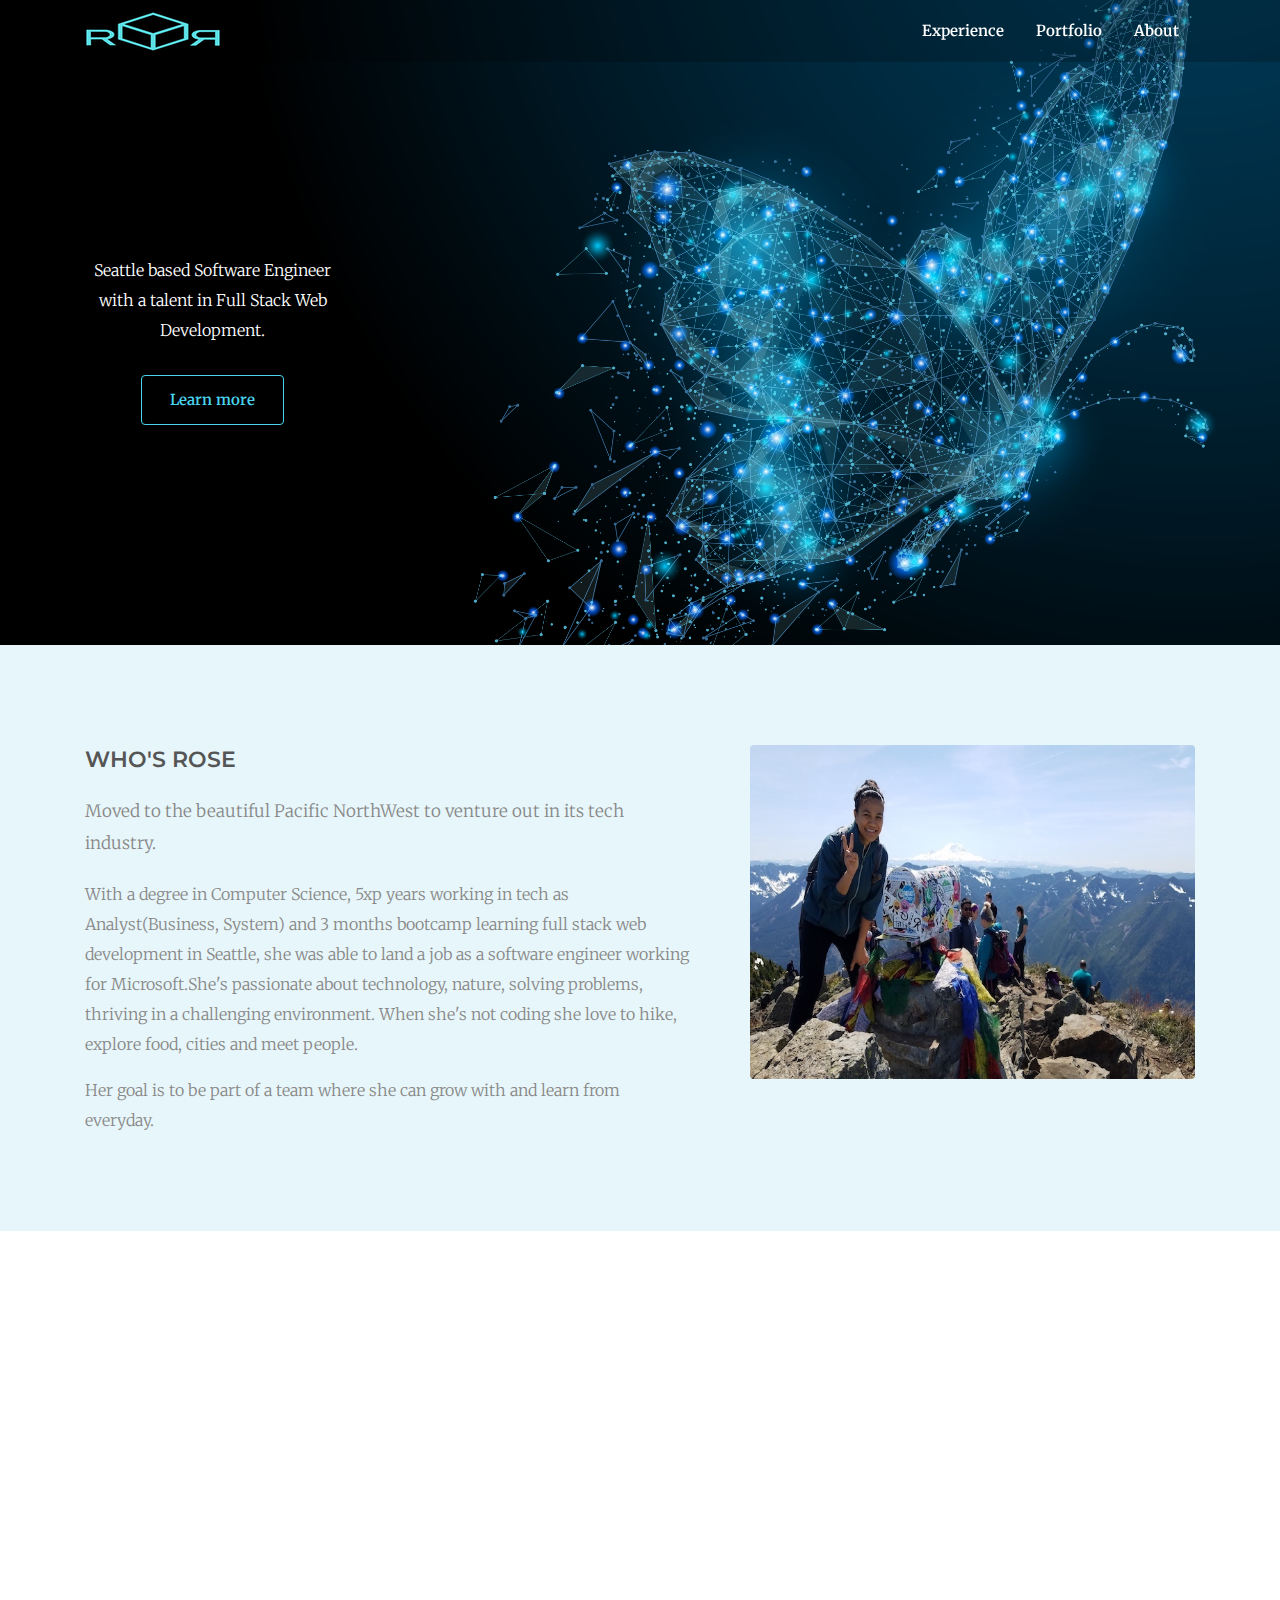
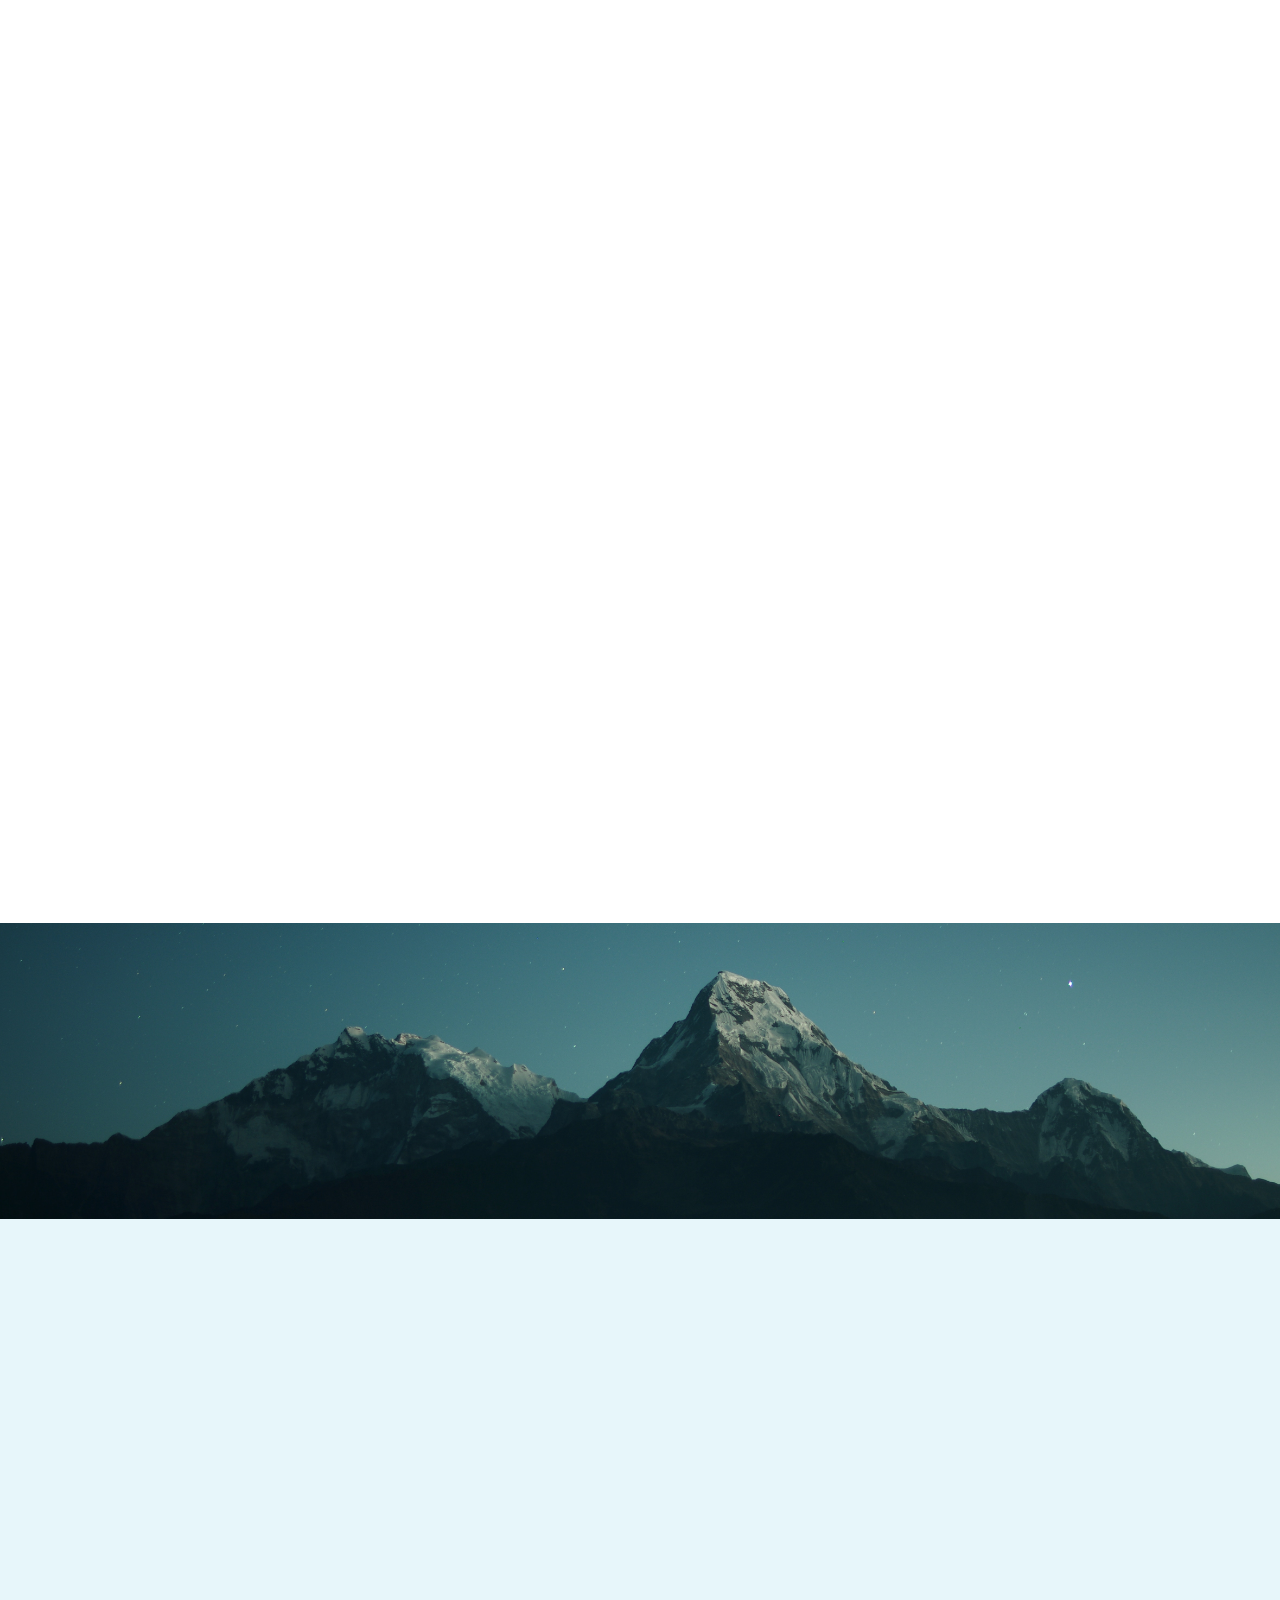
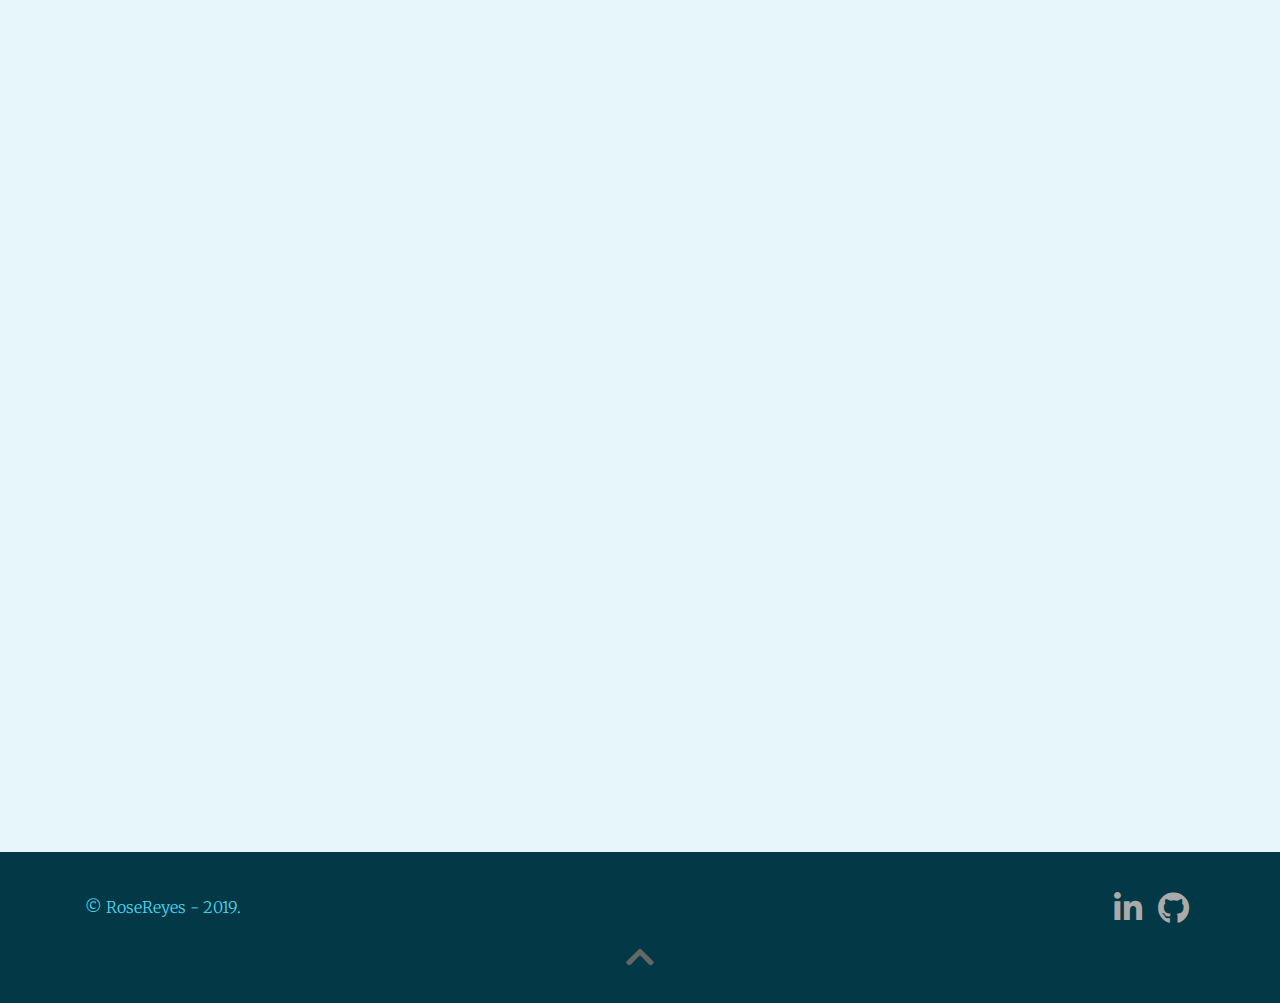
<file: index.html>
<!doctype html>
<html lang="en">

    <head>
		<!-- Required meta tags -->
		<meta charset="utf-8">
		<meta name="viewport" content="width=device-width, initial-scale=1, shrink-to-fit=no">
		
		<title>ROSEREYES-PORTFOLIO</title>

		<!-- CSS -->
		<link rel="stylesheet" href="https://fonts.googleapis.com/css?family=Montserrat:300|Merriweather:300,300i,400,400i,700">
		<link rel="stylesheet" href="https://maxcdn.bootstrapcdn.com/bootstrap/4.0.0/css/bootstrap.min.css" integrity="sha384-Gn5384xqQ1aoWXA+058RXPxPg6fy4IWvTNh0E263XmFcJlSAwiGgFAW/dAiS6JXm" crossorigin="anonymous">
		<link rel="stylesheet" href="https://use.fontawesome.com/releases/v5.0.6/css/all.css">
		<link rel="stylesheet" href="assets/css/animate.css">
		<link rel="stylesheet" href="assets/css/style.css">
		<link rel="stylesheet" href="assets/css/media-queries.css">
		</head>
    <body>

	<!-- Top menu -->
	<nav class="navbar navbar-dark fixed-top navbar-expand-md navbar-no-bg">
		<div class="container">
			<a class="navbar-brand" href="index.html">Logo</a> 
			<button class="navbar-toggler" type="button" data-toggle="collapse" data-target="#navbarNav" aria-controls="navbarNav" aria-expanded="false" aria-label="Toggle navigation">
				<span class="navbar-toggler-icon"></span>
			</button>
			<div class="collapse navbar-collapse" id="navbarNav">
				<ul class="navbar-nav ml-auto">
					<li class="nav-item">
						<a class="nav-link scroll-link" href="#work">Experience</a>
					</li>
					<li class="nav-item">
						<a class="nav-link scroll-link" href="#portfolio">Portfolio</a>
					</li>
					<li class="nav-item">
						<a class="nav-link scroll-link" href="#about-us">About</a>
					</li>
				</ul>
			</div>
		</div>
	</nav>

	<!-- Top content -->
	<div class="top-content">
		<div class="container">
			<div class="row">
				<div class="col-md-3 text">
					<div class="top-big-link wow fadeInUp">
						<p><h1 class="wow fadeInLeftBig"></h1>Seattle based Software Engineer with a talent in Full Stack Web Development.</p>
					</div>
					<div class="description wow fadeInLeftBig">
						<a class="btn btn-primary btn-link-2 scroll-link" href="#portfolio">Learn more</a>
					</div> 
				</div>
			</div>
		</div>            
	</div>
		
	<!-- About me -->
	<div class="about-us-container section-container section-container-blue-bg">
		<div class="container">
			<div class="row">
				<div class="col-12 col-lg-7 about-us-box wow fadeInLeft">
					<div class="about-us-box-text">
						<h3>WHO'S ROSE</h3>
						<p class="medium-paragraph">
							Moved to the beautiful Pacific NorthWest to venture out in its tech industry.</p>
						<p>With a degree in Computer Science, 5xp years working in tech as Analyst(Business, System) and 3 months bootcamp learning full stack web development in Seattle, she was able to land a job as a software engineer
							working for Microsoft.She's passionate about technology, nature, solving problems, thriving in a challenging environment. 
							When she's not coding she love to hike, explore food, cities and meet people.</p>
						<p>Her goal is to be part of a team where she can grow with and learn from everyday.</p>
					</div>
				</div>
				<div class="col-12 col-lg-5 about-us-box wow fadeInUp">
					<div class="about-us-box-img">
						<img src="assets/img/about/1.jpg" alt="about" data-at2x="assets/img/about/1.jpg">
					</div>
				</div>
			</div>
		</div>
	</div>

	<!-- Experience -->
	<div class="work-container section-container">
		<div class="container">
			<div class="row">
				<div class="col work section-description wow fadeIn">
					<h2>EXPERIENCE</h2>
					<div class="divider-1 wow fadeInUp"><span></span></div>
				</div>
			</div>
			<div class="row">
				<div class="col-md-4 work-box wow fadeInUp">
					<div class="row">
						<div class="col-md-4">
							<div class="work-box-icon">
								<i class="fas fa-building"></i>
							</div>
						</div>
						<div class="col-md-8">
							<h3>HCL America</h3>
							<p> Develop and Support health monitoring systems responsible for generating alerts of windows device and 
								mobile builds used for reporting/triaging across different teams in Microsoft.
								Technology: C#, RESTFUL APIs, Angular Plugins, PowerShell
							</p>
						</div>
					</div>
				</div>
				<div class="col-md-4 work-box wow fadeInDown">
					<div class="row">
						<div class="col-md-4">
							<div class="work-box-icon">
								<i class="fas fa-file-code"></i>
							</div>
						</div>
						<div class="col-md-8">
							<h3>Coding Dojo</h3>
							<p> Developed web applications of similar concepts and wireframe such as E-commerce, 
								Facebook, Expedia, Meetup, etc. Used 3 Full Stack technologies and Frameworks in Python, 
								C# and Angular. 
							</p>
						</div>
					</div>
				</div>
				<div class="col-md-4 work-box wow fadeInDown">
					<div class="row">
						<div class="col-md-4">
							<div class="work-box-icon">
								<i class="fas fa-wifi"></i>
							</div>
						</div>
						<div class="col-md-8">
							<h3>Business and System Analyst</h3>
							<p>Worked in telecommunication companies to write business and technical specifications, provide root cause
								analysis, data analysis and manage every phase of the software development life cycle.
							</p>
						</div>
					</div>
				</div>
			</div>
		</div>
	</div>
   
	<!-- Tools -->
	<div class="tools-container section-container">
		<div class="container">
			
			<div class="row">
				<div class="col tools section-description wow fadeIn">
					<h2>TOOLS THAT I USE</h2>
					<div class="divider-1 wow fadeInUp"><span></span></div>
				</div>
			</div>
			
			<div class="row">
				<div class="col-md-6 tools-box wow fadeInLeft">
					<div class="row">
						<div class="col-md-3">
							<div class="tools-box-icon">
								<i class="fas fa-magic"></i>
							</div>
						</div>
						<div class="col-md-9">
							<h3>Design/UI</h3>
							<p>
								Bootstrap4, CSS3, HTML5, Kendo UI, Angular Material
							</p>
						</div>
					</div>
				</div>
				<div class="col-md-6 tools-box wow fadeInLeft">
					<div class="row">
						<div class="col-md-3">
							<div class="tools-box-icon">
								<i class="fas fa-sitemap"></i>
							</div>
						</div>
						<div class="col-md-9">
							<h3>Framework</h3>
							<p>
								Angular8, Express.js, ASP.Net Core, Django, Flask
							</p>
						</div>
					</div>
				</div>
			</div>
			<div class="row">
				<div class="col-md-6 tools-box wow fadeInLeft">
					<div class="row">
						<div class="col-md-3">
							<div class="tools-box-icon">
								<i class="fas fa-code"></i>
							</div>
						</div>
						<div class="col-md-9">
							<h3>Programming Language</h3>
							<p>
								C#, JavaScript, TypeScript, PowerShell, Python
							</p>
						</div>
					</div>
				</div>
				<div class="col-md-6 tools-box wow fadeInLeft">
					<div class="row">
						<div class="col-md-3">
							<div class="tools-box-icon">
								<i class="fas fa-database"></i>
							</div>
						</div>
						<div class="col-md-9">
							<h3>Database</h3>
							<p>
								MySQL, PostgreSQL, SQLite, MongoDB, Mongoose
							</p>
						</div>
					</div>
				</div>
			</div>
			<div class="row">
				<div class="col-md-6 tools-box wow fadeInLeft">
					<div class="row">
						<div class="col-md-3">
							<div class="tools-box-icon">
								<i class="fas fa-code-branch"></i>
							</div>
						</div>
						<div class="col-md-9">
							<h3>Collaboration</h3>
							<p>
								Github, Visual Studio Team Services, Trello, JIRA
							</p>
						</div>
					</div>
				</div>
				<div class="col-md-6 tools-box wow fadeInLeft">
					<div class="row">
						<div class="col-md-3">
							<div class="tools-box-icon">
								<i class="fas fa-cogs"></i>
							</div>
						</div>
						<div class="col-md-9">
							<h3>DevOps</h3>
							<p>
								AWS EC2, Azure
							</p>
						</div>
					</div>
				</div>
			</div>
		</div>
	</div>

	<!-- call-to-action -->
	<div class="call-to-action-container section-container section-container-image-bg">
		<div class="container">
			<div class="row">
				<div class="col call-to-action section-description wow fadeInLeftBig">
					<p>
						"Difficult and meaningful will always bring more satisfaction than easy and meaningless." 
						- Maxime Lagacé
					</p>
				</div>
			</div>
			<div class="row">
				<div class="col section-bottom-button wow fadeInUp">
					<a class="btn btn-primary btn-link-3" href="assets/resume/RR.pdf">Download My Resume</a>
				</div>
			</div>
		</div>
	</div>
        
	<!-- Portfolio -->
	<div class="portfolio-container section-container section-container-blue-bg">
		<div class="container">
			<div class="row">
				<div class="col portfolio section-description wow fadeIn">
					<h2>PORTFOLIO</h2>
					<div class="divider-1 wow fadeInUp"><span></span></div>
				</div>
			</div>
			<div class="row">
				<div class="col-md-4 portfolio-box wow fadeInUp">
					<div class="portfolio-box-image">
						<img src="assets/img/portfolio/1.jpeg" alt="" data-at2x="assets/img/portfolio/1.jpeg">
					</div>
					<h3><a href="https://github.com/thydev/acommerce">Wanderlust</a> <i class="fas fa-angle-right"></i></h3>
					<div class="portfolio-box-date"><i class="far fa-calendar"></i> February 2018</div>
					<p>E-commerce website for travelling necessities. Technology: Bootstrap3, Angular, API, CSS3</p>
				</div>
				<div class="col-md-4 portfolio-box wow fadeInDown">
					<div class="portfolio-box-image">
						<img src="assets/img/portfolio/2.jpg" alt="" data-at2x="assets/img/portfolio/2.jpg">
					</div>
					<h3><a href="https://github.com/4hitchhikers/HitchHikers">HitchHikers</a> <i class="fas fa-angle-right"></i></h3>
					<div class="portfolio-box-date"><i class="far fa-calendar"></i> March 2018</div>
					<p>Photo sharing web application. Technology: C#, ASP.Net Core, SignalR, Bootstrap3, CSS3.</p>
				</div>
				<div class="col-md-4 portfolio-box wow fadeInUp">
					<div class="portfolio-box-image">
						<img src="assets/img/portfolio/3.jpg" alt="" data-at2x="assets/img/portfolio/3.jpg">
					</div>
					<h3><a href="https://github.com/RoseReyes/RestaurantAndRatings">Restaurant Reviews</a> <i class="fas fa-angle-right"></i></h3>
					<div class="portfolio-box-date"><i class="far fa-calendar"></i>January 2018</div>
					<p>Rate and Reviews restaurants that you've visited. Technology: Bootstrap3, Angular, API, CSS3</p>
				</div>
			</div>
			<div class="row">
					<div class="col-md-4 portfolio-box wow fadeInDown">
						<div class="portfolio-box-image">
							<img src="assets/img/portfolio/4.jpg" alt="" data-at2x="assets/img/portfolio/4.jpg">
						</div>
						<h3><a href="https://github.com/RoseReyes/BeltMean">Adopt-A-Pet</a> <i class="fas fa-angle-right"></i></h3>
						<div class="portfolio-box-date"><i class="far fa-calendar"></i> March 2018</div>
						<p>Simple application to choose an animal for adoption. Technology: C#, ASP.Net Core, SignalR, Bootstrap3, CSS3.</p>
					</div>
					<div class="col-md-4 portfolio-box wow fadeInUp">
							<div class="portfolio-box-image">
								<img src="assets/img/portfolio/5.jpg" alt="" data-at2x="assets/img/portfolio/5.jpg">
							</div>
							<h3><a href="https://github.com/RoseReyes/GuessingGame">Word Guessing Game</a> <i class="fas fa-angle-right"></i></h3>
							<div class="portfolio-box-date"><i class="far fa-calendar"></i> February 2018</div>
							<p>Mini word guessing game and chat room application, implementing real-time communication
							with web client and servers. Technology: Express.js,Socket.io</p>
						</div>
					<div class="col-md-4 portfolio-box wow fadeInUp">
						<div class="portfolio-box-image">
							<img src="assets/img/portfolio/6.jpg" alt="" data-at2x="assets/img/portfolio/6.jpg">
						</div>
						<h3><a href="https://github.com/RoseReyes/django-travel-website">Event Planner</a> <i class="fas fa-angle-right"></i></h3>
						<div class="portfolio-box-date"><i class="far fa-calendar"></i>April 2018</div>
						<p>Create, Join, Share events and see participants of a specific meetup.</p>
					</div>
			</div>
		</div>
	</div>
        
	<!-- Footer -->
	<footer>
		<div class="container">
			<div class="row">
				<div class="col-md-5 footer-left">
					<p>&copy; RoseReyes - 2019.</p>
				</div>
				<div class="col-md-6 offset-md-1 footer-right">
					<a href="https://www.linkedin.com/in/rosereyes/"><i class="fab fa-linkedin-in"></i></a>
					<a href="https://github.com/RoseReyes"><i class="fab fa-github"></i></a>
				</div>
			</div>
			<div class="row">
				<div class="col footer-bottom">
					<a class="scroll-link" href="#top-content"><i class="fas fa-chevron-up"></i></a>
				</div>
			</div>
		</div>
	</footer>

	<!-- Javascript -->
	<script src="assets/js/jquery-3.2.1.min.js"></script>
	<script src="assets/js/jquery-migrate-3.0.0.min.js"></script>
	<script src="https://cdnjs.cloudflare.com/ajax/libs/popper.js/1.12.9/umd/popper.min.js" integrity="sha384-ApNbgh9B+Y1QKtv3Rn7W3mgPxhU9K/ScQsAP7hUibX39j7fakFPskvXusvfa0b4Q" crossorigin="anonymous"></script>
	<script src="https://maxcdn.bootstrapcdn.com/bootstrap/4.0.0/js/bootstrap.min.js" integrity="sha384-JZR6Spejh4U02d8jOt6vLEHfe/JQGiRRSQQxSfFWpi1MquVdAyjUar5+76PVCmYl" crossorigin="anonymous"></script>
	<script src="assets/js/jquery.backstretch.min.js"></script>
	<script src="assets/js/wow.min.js"></script>
	<script src="assets/js/retina-1.1.0.min.js"></script>
	<script src="assets/js/waypoints.min.js"></script>
	<script src="assets/js/scripts.js"></script>
    </body>
</html>
</file>
<file: assets/css/style.css>
body {
    font-family: 'Merriweather', serif;
    font-size: 16px;
    font-weight: 300;
    color: #888;
    line-height: 30px;
    text-align: center;
}

strong { font-weight: 600; }

a, a:hover, a:focus { color: #575358; text-decoration: none; transition: all .3s; }

h1, h2 {
	margin-top: 10px;
	font-family: 'Montserrat', sans-serif;
	font-size: 38px;
    font-weight: 300;
    color: #555;
    line-height: 50px;
}

h3 {
	font-family: 'Montserrat', sans-serif;
	font-size: 22px;
    font-weight: 600;
    color: #555;
    line-height: 30px;
}

img { max-width: 100%; }

.medium-paragraph {
	font-size: 17px;
	line-height: 32px;
}

::-moz-selection { background: #86d8f8; color: #fff; text-shadow: none; }
::selection { background: #86d8f8; color: #fff; text-shadow: none; }


/***** General style, all sections *****/

.section-container {
    margin: 0 auto;
    padding-bottom: 80px;
}

.section-container-blue-bg {
	background: #e7f6fa;
}

.section-container-image-bg, 
.section-container-image-bg h2, 
.section-container-image-bg h3 {
	color: #fff;
}

.section-container-image-bg .divider-1 span {
	border-color: #fff;
}

.section-description {
	margin-top: 60px;
    padding-bottom: 10px;
}

.section-description p {
    margin-top: 20px;
	padding: 0 120px;
}
.section-container-image-bg .section-description p {
	opacity: 0.8;
}

.section-bottom-button {
	padding-top: 60px;
}

.btn-link-2 {
	display: inline-block;
	height: 50px;
	margin: 0 5px;
	padding: 0 28px;
	background: #333;
	background: rgba(0, 0, 0, 0.2);
	border: 1;
	border-color: #49D5EF;
	font-size: 15px;
    font-weight: 600;
    line-height: 48px;
    color: #49D5EF;
    border-radius: 4px;
    transition: all .3s;
}
.btn-link-2:hover, .btn-link-2:focus, .btn-link-2:active, .btn-link-2:active:focus,
.btn-link-2.btn-primary:not(:disabled):not(.disabled):active,
.btn-link-2.btn-primary:not(:disabled):not(.disabled):active:focus {
	background: #333; background: rgba(0, 0, 0, 0.4); outline: 0; color: #fff; box-shadow: none;
}

.btn-link-3 {
	display: inline-block;
	height: 50px;
	margin: 0 5px;
	padding: 0 28px;
	background: none;
	border: 0;
	border-bottom: 2px solid #49D5EF;
	font-size: 15px;
    font-weight: 600;
    line-height: 48px;
    color:#49D5EF;
    border-radius: 0;
    transition: all .3s;
}
.btn-link-3:hover, .btn-link-3:focus, .btn-link-3:active, .btn-link-3:active:focus,
.btn-link-3.btn-primary:not(:disabled):not(.disabled):active,
.btn-link-3.btn-primary:not(:disabled):not(.disabled):active:focus {
	padding: 0 10px;
	background: none;
	border: 0;
	border-bottom: 2px solid #49D5EF;
	outline: 0;
	color: #49D5EF;
	box-shadow: none;
}


/***** Divider *****/

.divider-1 span {
	display: inline-block;
	width: 200px;
	border-bottom: 1px dashed #ccc;
}


/***** Top menu *****/
.navbar {
	background: rgb(3, 56, 70);
	-o-transition: all .6s; -moz-transition: all .6s; -webkit-transition: all .6s; -ms-transition: all .6s; transition: all .6s;
	backface-visibility: hidden;
}
.navbar.navbar-no-bg { background: rgb(3, 56, 70); background: rgba(0, 0, 0, 0.2); }

.navbar-dark .navbar-nav { font-size: 15px; color: #fff; font-weight: 600; }
.navbar-dark .navbar-nav .nav-link { color:#fff; color:#fff; border: 0; }
.navbar-dark .navbar-nav .nav-link:hover { color: #49D5EF; }
.navbar-dark .navbar-nav .nav-link:focus { color: #49D5EF; outline: 0; }

.navbar-expand-md .navbar-nav .nav-link { padding-left: 1rem; padding-right: 1rem; }

.navbar-brand {
	width: 136px;
	background: url(../img/logo.png) left center no-repeat;
	border: 0;
	text-indent: -99999px;
}


/***** Top content *****/

.top-content {
    padding: 210px 0;
}

.top-content .text {
	color: #fff;
}

.top-content .text h1 {
	margin-top: 25px;
	color: #fff;
}

.top-content .description {
	margin: 30px 0 10px 0;
}

.top-content .description p { opacity: 0.5; }

.top-content .top-big-link {
	margin-top: 45px;
}

.top-description-text {
	color: #49D5EF;
}

/***** Work *****/

.work-box {
	padding-top: 30px;
	text-align: left;
}

.work-box .work-box-icon {
	width: 80px;
	height: 80px;
	margin: 0 auto;
    font-size: 40px;
    color: #fff;
    line-height: 80px;
    text-align: center;
    border-radius: 28px;
    
	background: #67e4e9; /* Old browsers */
	background: -moz-linear-gradient(top,  #026d5b 0%, #67e4e9 100%); /* FF3.6+ */
	background: -webkit-gradient(linear, left top, left bottom, color-stop(0%,#026d5b), color-stop(100%,#67e4e9)); /* Chrome,Safari4+ */
	background: -webkit-linear-gradient(top, #026d5b 0%, #67e4e9 100%); /* Chrome10+,Safari5.1+ */
	background: -o-linear-gradient(top,  #026d5b 0%, #67e4e9 100%); /* Opera 11.10+ */
	background: -ms-linear-gradient(top, #026d5b 0%, #67e4e9 100%); /* IE10+ */
	background: linear-gradient(to bottom,  #026d5b 0%, #67e4e9 100%); /* W3C */
	filter: progid:DXImageTransform.Microsoft.gradient( startColorstr='#ffb24b', endColorstr='#9b59b6',GradientType=0 ); /* IE6-9 */
}

.work-box h3 {
	margin-top: 0;
	padding: 0 0 10px 0;
}


/***** About us *****/

.about-us-box {
	margin-top: 100px;
}

.about-us-box-text {
	padding-right: 30px;
	text-align: left;
}

.about-us-box-text h3 {
	margin-top: 0;
}

.about-us-box-text .medium-paragraph {
	margin-top: 20px;
	margin-bottom: 20px;
}

.about-us-box-text a { border-bottom: 1px dashed #9b59b6; }
.about-us-box-text a:hover, .about-us-box-text a:focus { border: 0; }

.about-us-box-img img {
	border-radius: 4px;
}


/***** More services *****/

.tools-box {
	margin-top: 30px;
	text-align: left;
}

.tools-box .tools-box-icon {
	width: 60px;
	height: 60px;
	margin: 0 auto;
    font-size: 28px;
    color: #fff;
    line-height: 60px;
    text-align: center;
    border-radius: 22px;
    
    background: #67e4e9; /* Old browsers */
	background: -moz-linear-gradient(top,  #026d5b 0%, #67e4e9 100%); /* FF3.6+ */
	background: -webkit-gradient(linear, left top, left bottom, color-stop(0%,#026d5b), color-stop(100%,#67e4e9)); /* Chrome,Safari4+ */
	background: -webkit-linear-gradient(top, #026d5b 0%, #67e4e9 100%); /* Chrome10+,Safari5.1+ */
	background: -o-linear-gradient(top,  #026d5b 0%, #67e4e9 100%); /* Opera 11.10+ */
	background: -ms-linear-gradient(top, #026d5b 0%, #67e4e9 100%); /* IE10+ */
	background: linear-gradient(to bottom,  #026d5b 0%, #67e4e9 100%); /* W3C */
	filter: progid:DXImageTransform.Microsoft.gradient( startColorstr='#ffb24b', endColorstr='#9b59b6',GradientType=0 ); /* IE6-9 */
}

.tools-box h3 {
	margin-top: 0;
	padding: 0 0 10px 0;
}


/***** Call to action *****/

.call-to-action-container .section-bottom-button {
	padding-top: 30px;
}


/***** Portfolio *****/

.portfolio-box {
	padding-top: 30px;
	text-align: left;
}

.portfolio-box-image {
	overflow: hidden;
	border-radius: 4px;
}

.portfolio-box-image img {
	-o-transition: all .8s; -moz-transition: all .8s; -webkit-transition: all .8s; -ms-transition: all .8s; transition: all .8s;
}

.portfolio-box-image:hover img {
	-o-transform: scale(1.25); -moz-transform: scale(1.25); -webkit-transform: scale(1.25); -ms-transform: scale(1.25); transform: scale(1.25);
}

.portfolio-box h3 {
	margin-top: 30px;
}
.portfolio-box h3 a { color: #555; }
.portfolio-box h3 a:hover, .portfolio-box h3 a:focus { color: #04645f; }

.portfolio-box h3 i {
	padding-left: 10px;
	color: #ccc;
	-o-transition: all .3s; -moz-transition: all .3s; -webkit-transition: all .3s; -ms-transition: all .3s; transition: all .3s;
}
.portfolio-box h3:hover i { padding-left: 15px; }

.portfolio-box-date {
	padding-bottom: 10px;
	font-size: 14px;
	color: #aaa;
	text-transform: uppercase;
}

.portfolio-box-date i {
	padding-right: 5px;
	color: #ddd;
}

.portfolio-container .section-bottom-button {
	padding-top: 40px;
}

/***** Footer *****/

footer {
	padding: 40px 0 0 0;
	background: rgb(3, 56, 70);
	color: #49D5EF;
	text-align: left;
}

.footer-left a { color: #ddd; border-bottom: 1px dashed #ddd; }
.footer-left a:hover, .footer-left a:focus { color: #ddd; border: 0; }

.footer-right {
	text-align: right;
}

.footer-right a {
	margin: 0 6px;
    font-size: 32px;
    color: #aaa;
}
.footer-right a:hover, .footer-right a:focus { color: #49D5EF; }

.footer-bottom {
	padding-bottom: 25px;
	text-align: center;
}

.footer-bottom a {
	font-size: 32px;
    color: #666;
    line-height: 40px;
}

.footer-bottom a:hover, .footer-bottom a:focus { color: #49D5EF;}
</file>
<file: assets/css/media-queries.css>
@media (min-width: 992px) and (max-width: 1199px) {

	.services-box .services-box-icon { width: 60px; height: 60px; font-size: 32px; line-height: 60px; border-radius: 22px; }
	
	.about-us-box-text { padding-right: 0; }
	
}

@media (min-width: 768px) and (max-width: 991px) {
	
	.navbar-expand-md .navbar-nav .nav-link { padding-left: 0.6rem; padding-right: 0.6rem; }
	
	.top-content { padding: 180px 0; }

	.section-description p { padding: 0; }
	
	.services-box .services-box-icon { width: 50px; height: 50px; font-size: 26px; line-height: 50px; border-radius: 18px; }

	.about-us-box { margin-top: 80px; }
	.about-us-box:last-child { margin-top: 50px; }
	.about-us-box-text { padding-right: 0; text-align: center; }
	
	.tools-box .tools-box-icon { width: 50px; height: 50px; font-size: 26px; line-height: 50px; border-radius: 18px; }
	
	.portfolio-box h3:hover i { padding-left: 10px; }

}

@media (max-width: 767px) {
	
	.navbar.navbar-no-bg { background:rgb(3, 56, 70); }
	.navbar-dark .navbar-toggler { border-color: rgb(3, 56, 70); }
	.navbar-dark .navbar-toggler:focus { background: rgb(5, 114, 117); outline: 0; }
	.navbar-expand-md .navbar-nav .nav-link { padding-top: 0.3rem; padding-bottom: 0.3rem; }

	.top-content { padding: 140px 0; }
	.top-content .top-big-link { margin-top: 25px; }
	.top-content .top-big-link a.btn { margin-top: 10px; }
	
	.section-description p { padding: 0; }
	
	.work-container { padding-bottom: 60px; }
	.work-box { text-align: center; }
	.work-box h3 { margin-top: 20px; padding-top: 10px; }
	
	.about-us-box { margin-top: 80px; }
	.about-us-box:last-child { margin-top: 50px; }
	.about-us-box-text { padding-right: 0; text-align: center; }
	
	.tools-box { text-align: center; }
	.tools-box h3 { margin-top: 20px; padding-top: 10px; }
	
	.portfolio-box { text-align: center; }
	.portfolio-box-image { max-width: 540px; margin: 0 auto; }
	
	footer { text-align: center; }
	.footer-right { padding-top: 10px; text-align: center; }
	.footer-bottom { padding-top: 20px; }
	
}

@media (max-width: 415px) {
	
	h1, h2 { font-size: 32px; }

}


/* Retina-ize images/icons */

@media
only screen and (-webkit-min-device-pixel-ratio: 2),
only screen and (   min--moz-device-pixel-ratio: 2),
only screen and (     -o-min-device-pixel-ratio: 2/1),
only screen and (        min-device-pixel-ratio: 2),
only screen and (                min-resolution: 192dpi),
only screen and (                min-resolution: 2dppx) {
	
/* logo */
.navbar-brand {
	background-image: url(../img/logo@2x.png) !important; 
	background-repeat: no-repeat !important; 
	background-size: 70px 39px !important;
}
	
}
</file>
